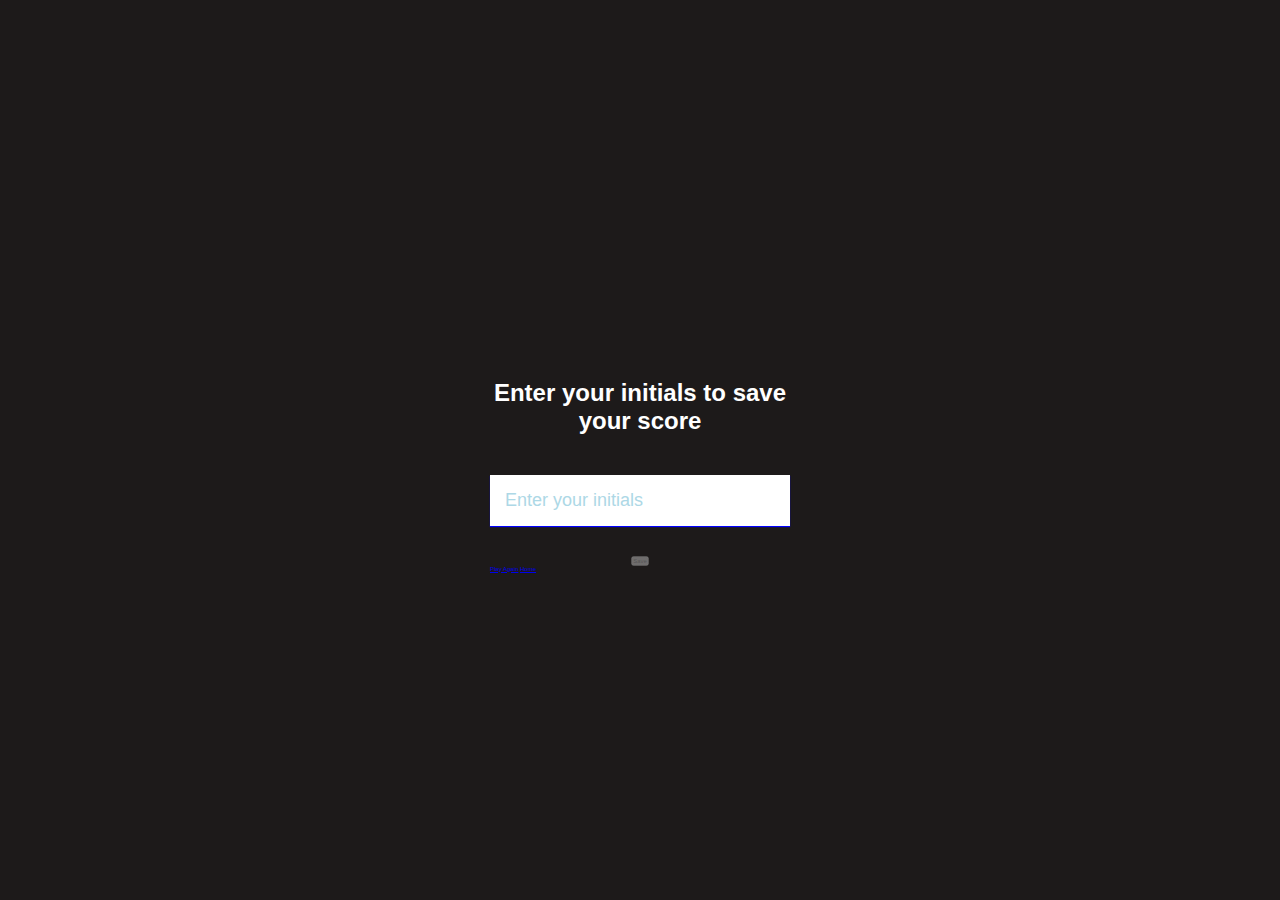
<file: end.html>
<!DOCTYPE html>
<html lang="en">
<head>
    <meta charset="UTF-8">
    <meta http-equiv="X-UA-Compatible" content="IE=edge">
    <meta name="viewport" content="width=device-width, initial-scale=1.0">
    <title>Document</title>
    <link rel="stylesheet" href="style.css">
</head>
<body>
    <div class="container">
        <div id="end">
            <h1 id="finalScore">0</h1>
            <form class="end-form-container">
                <h2 id="end-text">Enter your initials to save your score</h2>
                <input type="text" name="name" id="initials" placeholder="Enter your initials">
                <button class="btn" id="saveScoreBtn" type="submit" onclick="saveHighScore(event)" disabled>Save</button>
            </form>
            <a href="game.html" class="btn">Play Again</a>
            <a href="/" class="btn">Home</a>
        </div>
    </div>
    <script src="end.js"></script>
</body>
</html>
</file>
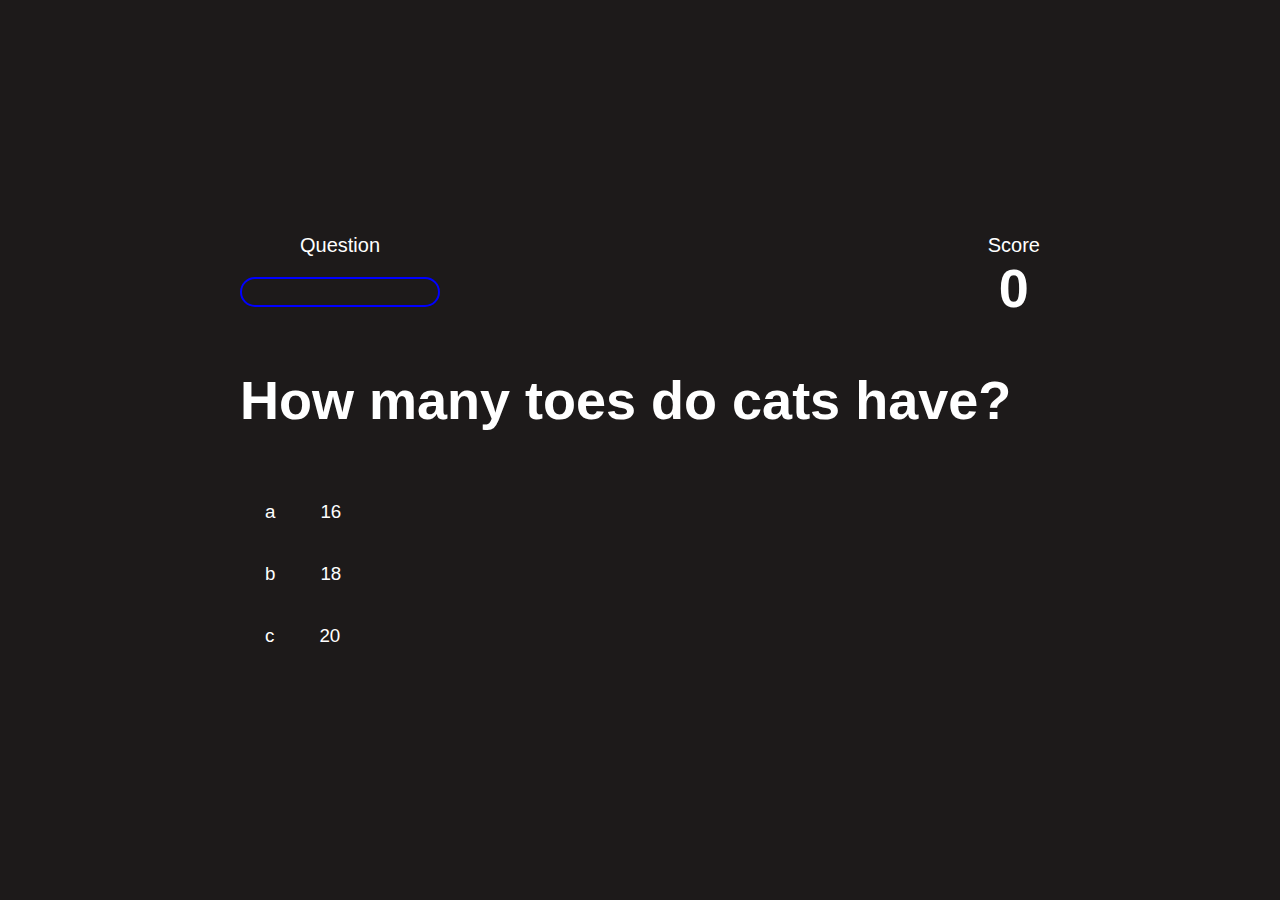
<file: game.html>
<!DOCTYPE html>
<html lang="en">
  <head>
    <meta charset="UTF-8" />
    <meta name="viewport" content="width=device-width, initial-scale=1.0" />
    <meta http-equiv="X-UA-Compatible" content="ie=edge" />
    <link rel="stylesheet" href="style.css" />
    <link rel="stylesheet" href="game.css" />
    <title>Quiz</title>
  </head>

  <body>
      <div class="container">
          <div id="game">
              <div id="hud">
                  <div class="hud-item">
                      <p id="progressText" class="hud-prefix">
                          Question
                      </p>
                      <div id="progressBar">
                          <div id="progressBarFull"></div>
                      </div>
                  </div>
                  <div class="hud-item">
                      <p class="hud-prefix">
                          Score
                      </p>
                      <h1 class="hud-main-text" id="score">
                          0
                      </h1>
                  </div>
              </div>
              <h1 id="question">How many toes do cats have?</h1>
              <div class="choice-container">
                  <p class="choice-prefix">a</p>
                  <p class="choice-text" data-number="1">16</p>
              </div>
              <div class="choice-container">
                <p class="choice-prefix">b</p>
                <p class="choice-text" data-number="2">18</p>
            </div>
            <div class="choice-container">
                <p class="choice-prefix">c</p>
                <p class="choice-text" data-number="3">20</p>
            </div>
          </div>
      </div>
      <script src="game.js"></script>
  </body>
</file>
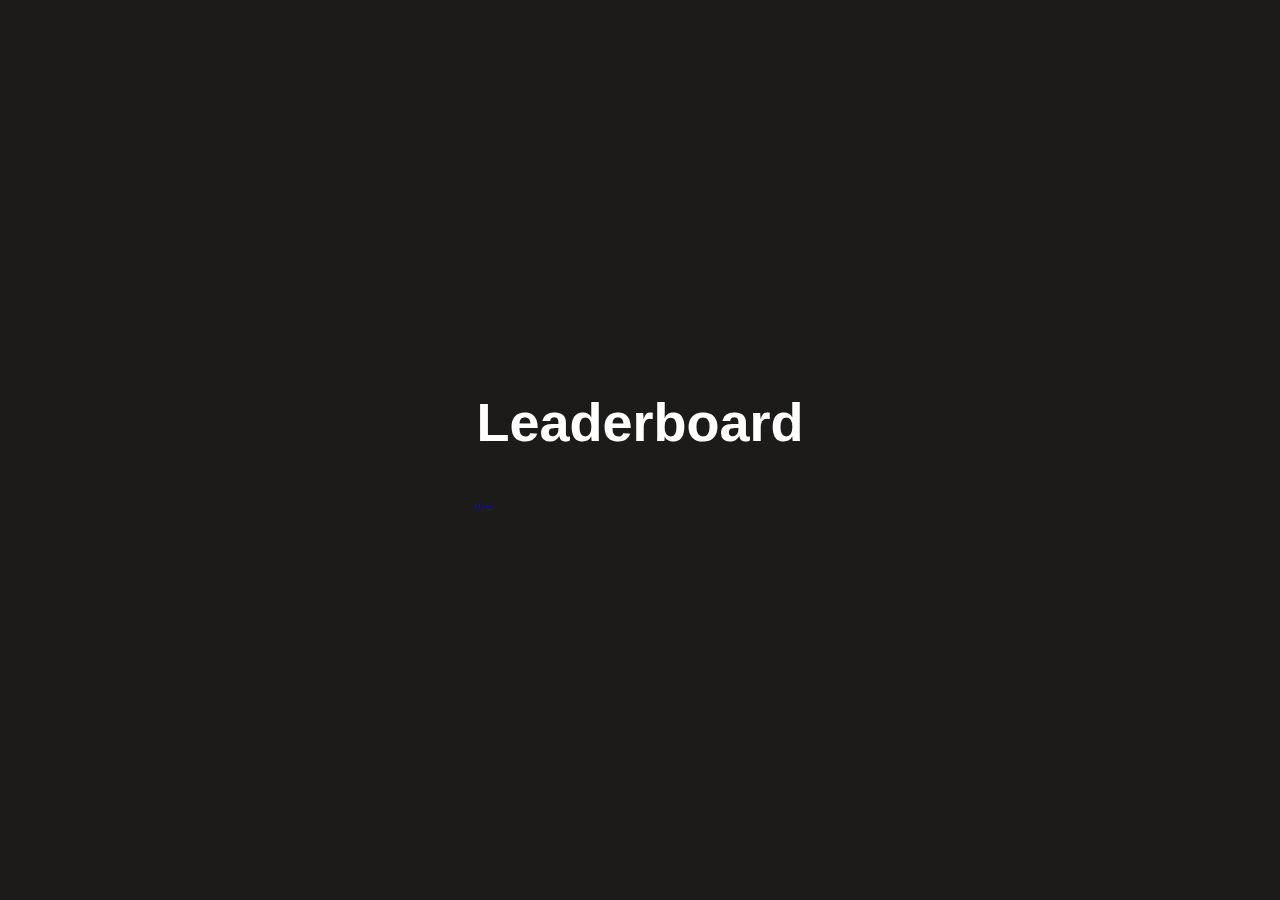
<file: highscores.html>
<!DOCTYPE html>
<html lang="en">
<head>
    <meta charset="UTF-8">
    <meta http-equiv="X-UA-Compatible" content="IE=edge">
    <meta name="viewport" content="width=device-width, initial-scale=1.0">
    <title>Document</title>
    <link rel="stylesheet" href="style.css">
    <link rel="stylesheet" href="highscores.css">
</head>
<body>
        <div class="container">
            <div id="finalScores">
                <h1 id="finalScore">Leaderboard</h1>
                <ul id="highScoresList"></ul>
                <a href="/" class="btn">Home</a>
            </div>
        </div> 
        <script src="highscores.js"></script>
</body>
</html>
</file>
<file: style.css>
:root {
    background-color: rgb(29,26,26);
}

*{
    box-sizing:border-box;
    margin: 0;
    padding: 0;
    font-size: 62.5%;
    font-family: Arial, Helvetica, sans-serif;
}

h1 {
    font-size: 5.4rem;
    color:#fff;
    margin-bottom: 5rem;
}

h2 {
    font-size: 4.2rem;
    margin-bottom: 4rem;
}

.container {
    width: 100vw;
    height: 100vh;
    display: flex;
    justify-content: center;
    align-items: center;
    max-width: 80rem;
    margin: 0 auto;
    padding: 2rem;
}

.flex-column {
    display: flex;
    flex-direction: column;
    text-align: center;
}

.flex-center{
    justify-content: center;
    align-items: center;
}

.justify-center {
    justify-content: center;
}

.text-center {
    text-align: center;
}

.hidden {
    display: none;
}

#highscore-btn {
    font-size: 2.4rem;
    padding: 2rem 0;
    width: 30rem;
    text-align: center;
    margin-bottom: 1rem;
    text-align: none;
    color: rgb(28,26,26);
    background: linear-gradient(90deg, rgb(255, 247, 9) 0%, rgb(240, 221, 6) 100%);
    border-radius: 4px;
}

#highscore-btn:hover {
    cursor: pointer;
    box-shadow: 0 0.4rem 1.4rem 0 rgba(255, 255, 0, 0.5);
    transition: transform 150ms;
    transform: scale(1.03);
}

#highscore-btn[disabled]:hover {
    cursor: not-allowed;
    transform: none;
    box-shadow: none;
}

#start-btn {
    font-size: 2.4rem;
    padding: 2rem 0;
    width: 30rem;
    text-align: center;
    margin-bottom: 1rem;
    text-align: none;
    color: rgb(28,26,26);
    background: linear-gradient(90deg, rgb(18,92,255) 0%, rgb(0,102,255) 100%);
    border-radius: 4px;
}

#start-btn:hover {
    cursor: pointer;
    box-shadow: 0 0.4rem 1.4rem 0 rgba(8, 114, 244, 0.6);
    transition: transform 150ms;
    transform: scale(1.03);
}

#start-btn[disabled]:hover {
    cursor: not-allowed;
    transform: none;
    box-shadow: none;
}

/* end page css */

.end-form-container {
    width: 100%;
    display: flex;
    flex-direction: column;
    align-items: center;
    max-width: 30rem;
}

input {
    margin-bottom: 1rem;
    width: 20rem;
    padding: 1.5rem;
    font-size: 1.8rem;
    border: none;
    box-shadow: 0 0.1rem 0.1rem 0 blue;
}

input::placeholder {
    color: lightblue;
}

#initials {
    margin-bottom: 3rem;
    width: 100%;
    outline: none;
}

#end-text {
    font-size: 2.4rem;
    color: #fff;
    text-align: center;
}

#saveScorebtn {
    border: none;
}
</file>
<file: game.css>
body {
    color: white;
}

.choice-container {
    display: flex;
    width: 100%;
    border-radius: 5px;
    min-width: 80rem;
    font-size: 3rem;
}

.choice-container:hover {
    cursor: pointer;
    box-shadow: 0 0.5rem 1.5rem 0 lightcoral;
    transform: scale(1.03);
}

.choice-prefix {
    padding: 2rem 2.5rem;
    color: white;
}

.choice-text {
    padding: 2rem;
    width: 100%;
}

.correct {
    background: linear-gradient(green 100%);
}

.incorrect {
    background: linear-gradient(red 100%);
}

/* heads up display */
#hud {
    display: flex;
    justify-content: space-between;
}

.hud-prefix {
    text-align: center;
    font-size: 2rem;
}

.hud-main-text {
    text-align: center;
}

#progressBar {
    width: 20rem;
    height: 3rem;
    border: 0.2rem solid blue;
    margin-top: 2rem;
    border-radius: 50px;
    overflow: hidden;
}

#progressBarFull {
    height: 100%;
    background: blue;
    width: 0%;
}

@media screen and (max-width:768px) {
    .choice-container {
        min-width: 40rem;
    } 
}
</file>
<file: highscores.css>
body {
    color: #fff;
}

#highScoresList {
    list-style: none;
    margin-bottom: 4rem;
}

.high-score {
    font-size: 2.8rem;
    margin-bottom: 0.5rem;
}
</file>
